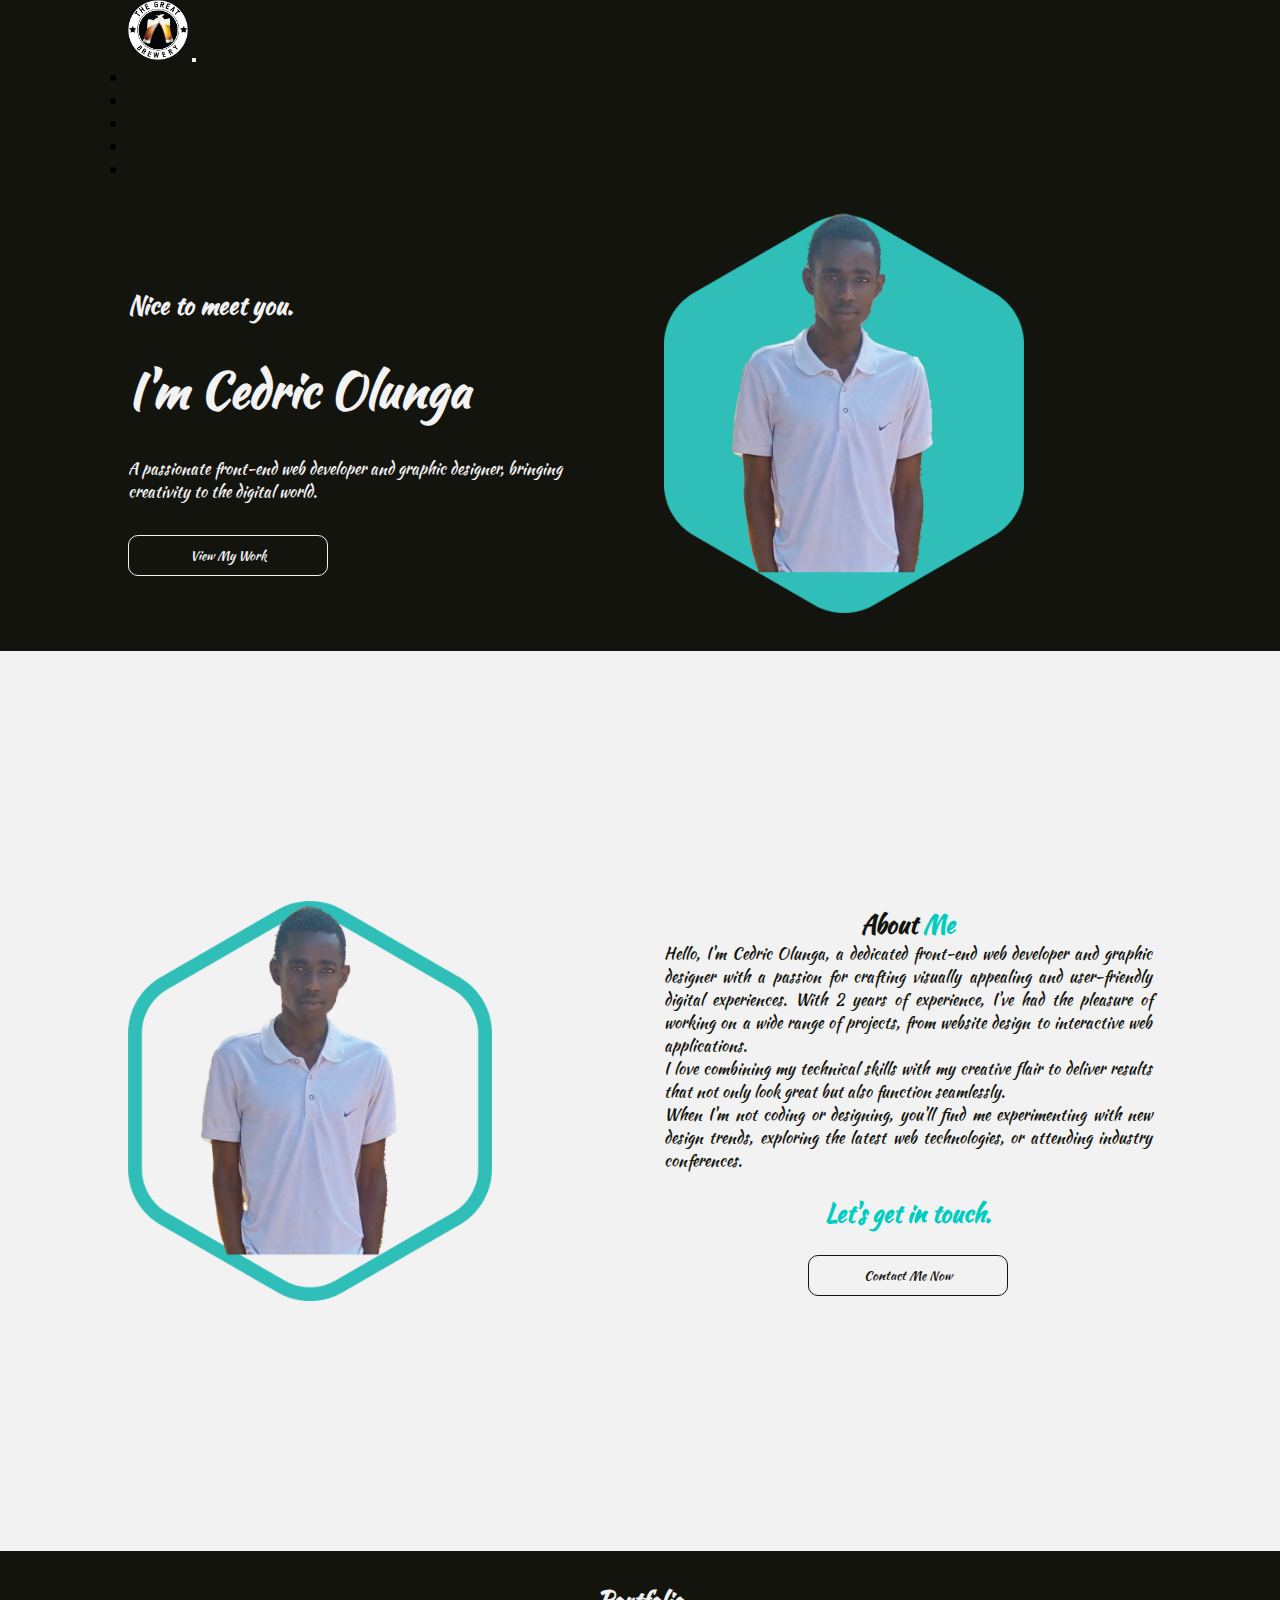
<file: index.html>
<!DOCTYPE html>
<html lang="en">
  <head>
    <meta charset="UTF-8" />
    <meta name="viewport" content="width=device-width, initial-scale=1.0" />
    <link
      href="https://cdn.jsdelivr.net/npm/bootstrap@5.3.2/dist/css/bootstrap.min.css"
      rel="stylesheet"
      integrity="sha384-T3c6CoIi6uLrA9TneNEoa7RxnatzjcDSCmG1MXxSR1GAsXEV/Dwwykc2MPK8M2HN"
      crossorigin="anonymous"
    />
    <link rel="stylesheet" href="style.css" />
    <link rel="preconnect" href="https://fonts.googleapis.com" />
    <link rel="preconnect" href="https://fonts.gstatic.com" crossorigin />
    <link
      href="https://fonts.googleapis.com/css2?family=Kaushan+Script&display=swap"
      rel="stylesheet"
    />
    <title>Olunga The Great</title>
  </head>
  <body>
    <header>
      <nav class="navbar navbar-expand-lg bg-body-tertiary">
        <div class="container-fluid">
          <a class="navbar-brand" href="index.html"
            ><img src="images/My logo.png" alt="LOGO" height="60px"
          /></a>
          <button
            class="navbar-toggler"
            type="button"
            data-bs-toggle="collapse"
            data-bs-target="#navbarSupportedContent"
            aria-controls="navbarSupportedContent"
            aria-expanded="false"
            aria-label="Toggle navigation"
          >
            <span class="navbar-toggler-icon"></span>
          </button>
        </div>
        <div class="collapse navbar-collapse" id="navbarSupportedContent">
          <ul class="navbar-nav me-auto mb-2 mb-lg-0">
            <li class="nav-item">
              <a class="nav-link" aria-current="page" href="index.html">HOME</a>
            </li>
            <li class="nav-item">
              <a class="nav-link" href="about.html">ABOUT</a>
            </li>
            <li class="nav-item">
              <a class="nav-link" href="services.html">SERVICES</a>
            </li>
            <li class="nav-item">
              <a class="nav-link" href="portfolio.html">PORTFOLIO</a>
            </li>
            <li class="nav-item">
              <a class="nav-link" href="contact.html">CONTACT</a>
            </li>
          </ul>
        </div>
      </nav>
    </header>
    <section id="hero">
      <div class="hero-content">
        <h2>Nice to meet you.</h2>
        <h1>I'm Cedric Olunga</h1>
        <p>
          A passionate front-end web developer and graphic designer, bringing
          creativity to the digital world.
        </p>
        <a href="#portfolio"><button>View My Work</button></a>
      </div>
      <div class="hero-img">
        <img src="images/Home.png" alt="Image" height="400vh" />
      </div>
    </section>
    <section id="about">
      <img src="images/About.png" alt="Image" height="400vh" />
      <div class="about-content">
        <h2>About <span>Me</span></h2>
        <p>
          Hello, I'm Cedric Olunga, a dedicated front-end web developer and
          graphic designer with a passion for crafting visually appealing and
          user-friendly digital experiences. With 2 years of experience, I've
          had the pleasure of working on a wide range of projects, from website
          design to interactive web applications.
        </p>
        <p>
          I love combining my technical skills with my creative flair to deliver
          results that not only look great but also function seamlessly.
        </p>
        <p>
          When I'm not coding or designing, you'll find me experimenting with
          new design trends, exploring the latest web technologies, or attending
          industry conferences.
        </p>
        <div class="about-cta">
          <h2>Let's get in touch.</h2>
          <a href="#contact"><button>Contact Me Now</button></a>
        </div>
      </div>
    </section>
    <section id="portfolio">
      <div class="portfolio-content">
        <h2>Portfolio</h2>
        <!-- <div class="project">
          <img src="project1.jpg" alt="Project 1" />
          <h3>Project Title 1</h3>
          <p>
            Lorem ipsum dolor sit amet, consectetur adipiscing elit. Nullam et
            justo a orci facilisis auctor.
          </p>
          <a href="project1-details.html">View Project</a>
        </div>
        <div class="project">
          <img src="project2.jpg" alt="Project 2" />
          <h3>Project Title 2</h3>
          <p>
            Curabitur dapibus lectus a arcu vestibulum, sit amet hendrerit ante
            posuere.
          </p>
          <a href="project2-details.html">View Project</a>
        </div> -->
      </div>
    </section>
    <script
      src="https://cdn.jsdelivr.net/npm/bootstrap@5.3.2/dist/js/bootstrap.bundle.min.js"
      integrity="sha384-C6RzsynM9kWDrMNeT87bh95OGNyZPhcTNXj1NW7RuBCsyN/o0jlpcV8Qyq46cDfL"
      crossorigin="anonymous"
    ></script>
  </body>
</html>
</file>
<file: style.css>
/* #323946 */
* {
  margin: 0;
  padding: 0;
  box-sizing: border-box;
  font-family: "Kaushan Script", cursive;
  outline: none;
}
.navbar {
  padding: 0 10%;
  background-color: #14140f;
}
.nav-link {
  color: #14140f;
  border-bottom: 2px solid transparent;
  font-weight: bold;
  transition: 0.5s ease;
  margin-left: 2rem;
  text-align: center;
}
.nav-link:hover {
  color: #00ccc0;
  border-bottom: 2px solid #00ccc0;
}
#hero {
  min-height: calc(100vh-60px);
  background-color: #14140f;
  color: #f2f2f2;
  padding: 2rem 10%;
  display: grid;
  grid-template-columns: repeat(2, 1fr);
  gap: 3rem;
  align-items: center;
  justify-content: space-between;
}
.hero-content {
  margin-top: 2rem;
  display: flex;
  flex-direction: column;
  gap: 2rem;
}
.hero-content h1 {
  font-size: 3rem;
}
#hero button {
  width: 200px;
  padding: 10px;
  border: 1px solid #f2f2f2;
  background: transparent;
  color: #f2f2f2;
  border-radius: 10px;
  transition: 0.5s ease;
}
#hero button:hover {
  background: #f2f2f2;
  color: #00ccc0;
  transform: scale(1.1);
}
#about {
  min-height: 100vh;
  background-color: #f2f2f2;
  color: #14140f;
  padding: 0.5rem 10%;
  display: grid;
  grid-template-columns: repeat(2, 1fr);
  gap: 3rem;
  align-items: center;
  justify-content: space-between;
}
.about-content h1 {
  font-size: 2rem;
  margin-bottom: 1.5rem;
}
.about-content h2 span {
  color: #00ccc0;
}
.about-content,
.about-cta {
  display: flex;
  flex-direction: column;
  align-items: center;
}
.about-content p {
  text-align: justify;
}
.about-cta h2 {
  color: #00ccc0;
  margin: 1.5rem 0;
}
.about-cta button {
  width: 200px;
  padding: 10px;
  border: 1px solid #14140f;
  background: transparent;
  color: #14140f;
  border-radius: 10px;
  transition: 0.5s ease;
}
.about-cta button:hover {
  background: #14140f;
  color: #00ccc0;
  transform: scale(1.1);
}
#portfolio {
  min-height: 100vh;
  background-color: #14140f;
  color: #f2f2f2;
  padding: 2rem 10%;
}
.portfolio-content h2 {
  text-align: center;
}

@media (max-width: 900px) {
  .navbar {
    padding: 0 2%;
  }
  #hero,
  #about {
    padding: 1rem 2%;
    display: flex;
    flex-direction: column;
    align-items: center;
    justify-content: center;
  }
  .hero-img img,
  #about img {
    height: 50vh;
  }
  .hero-content {
    align-items: center;
  }
}
</file>
